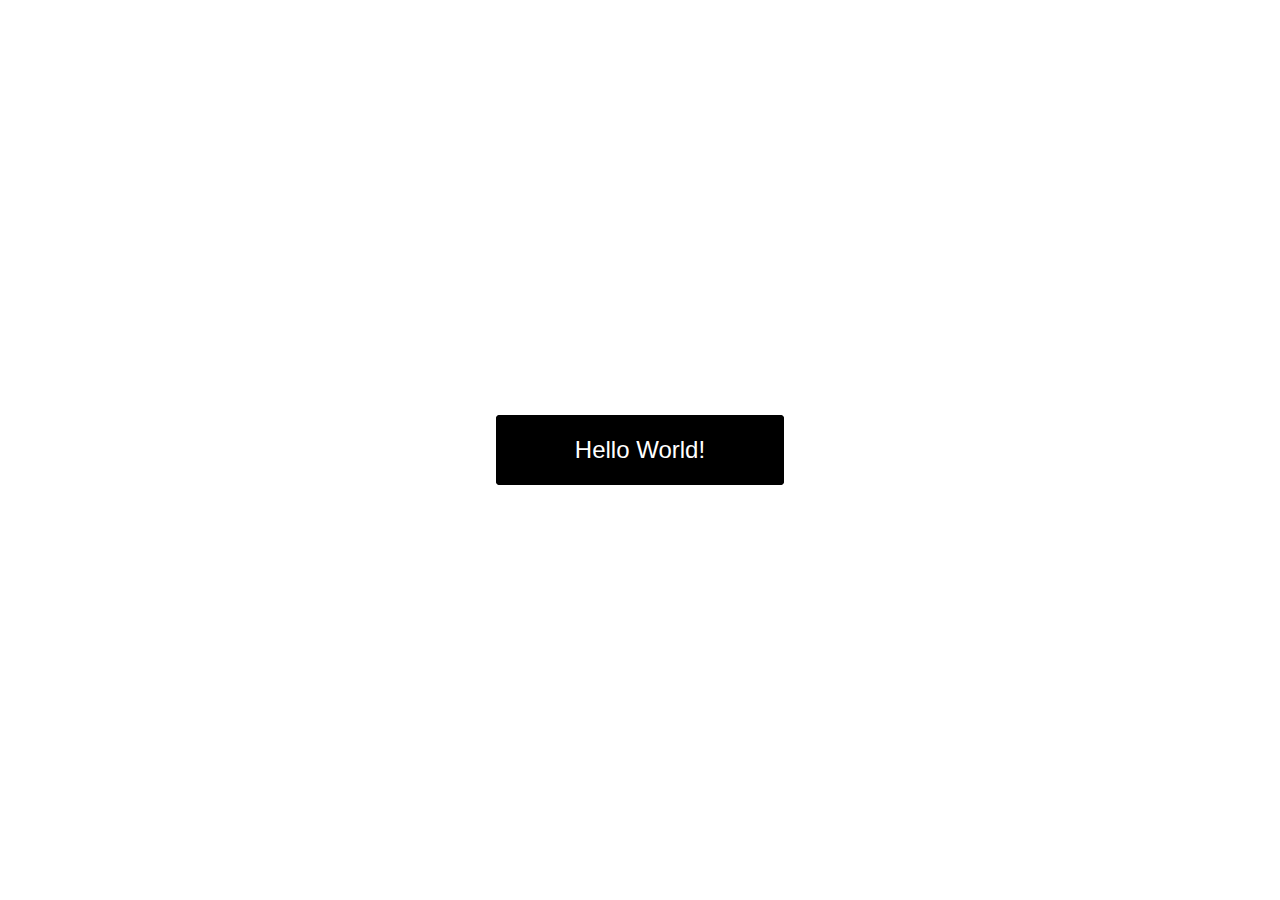
<file: Button/index.html>
<!DOCTYPE html>
<html lang="en">
<head>
    <meta charset="UTF-8">
    <meta name="viewport" content="width=device-width, initial-scale=1.0">
    <title>My Button</title>
    <link rel="stylesheet" href="style.css">
</head>
<body>
    <div class="wrap">
    
        <a href="https://stacksorted.com/buttons/gumroad" target="_blank"> 
          <button class="btn" id="btn1" >Hello World!</button>  
            <button class="btn" id="btn2" ></button>
        </a>
    </div>        
</body>
</html>
</file>
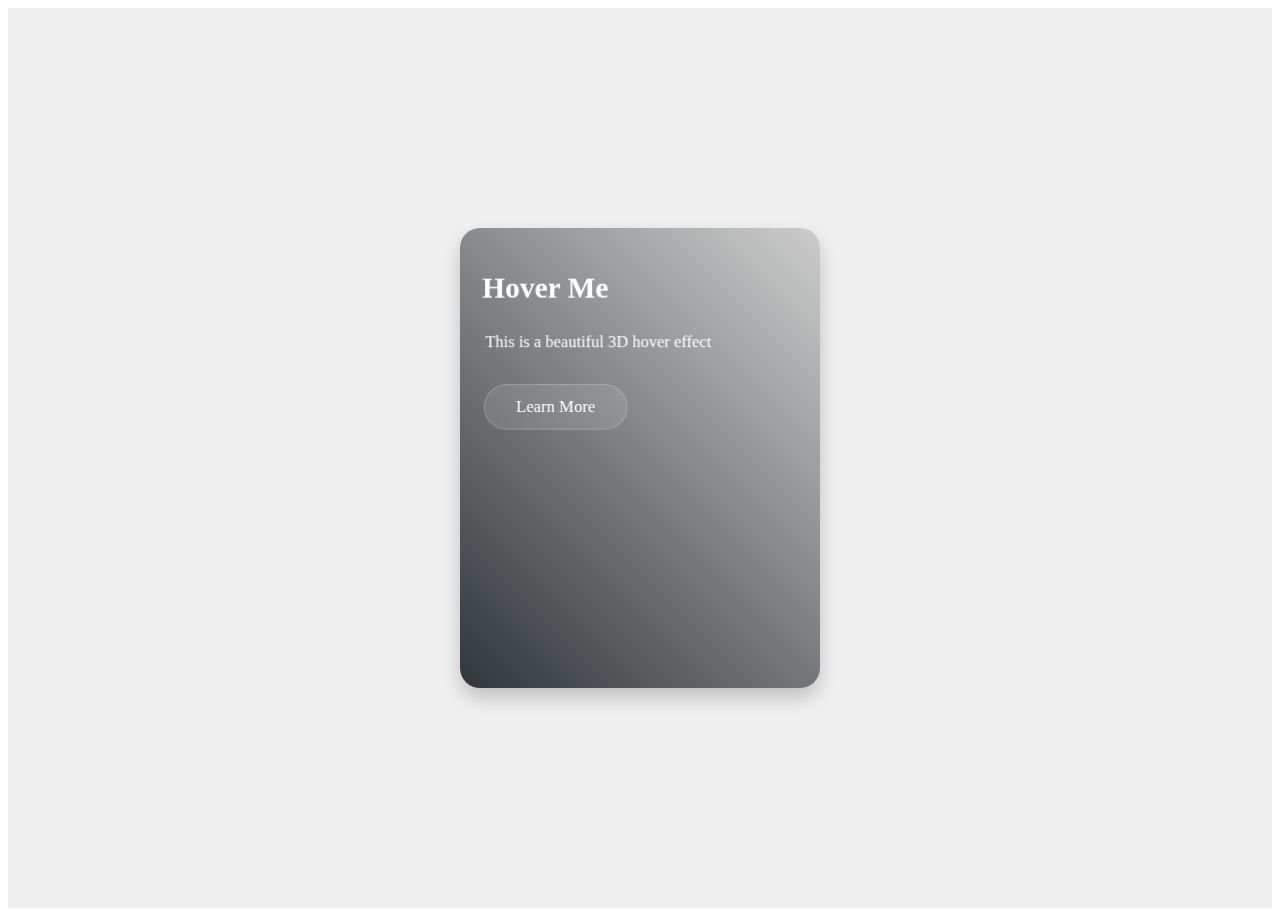
<file: Card Hover Effect/index.html>
<!DOCTYPE html>
<html lang="en">
<head>
    <meta charset="UTF-8">
    <meta name="viewport" content="width=device-width, initial-scale=1.0">
    <link rel="stylesheet" href="style.css">
    <script src="script.js"></script>

    <title>Card Hover Effect</title>
</head>
<body>
    <div class="card-container">
        <div class="card">
            <div class="card-content">
                <h2>Hover Me</h2>
                <p>This is a beautiful 3D hover effect</p>
                <a href="#" class="btn">Learn More</a>
            </div>
        </div>
    </div>
</body>
</html>
</file>
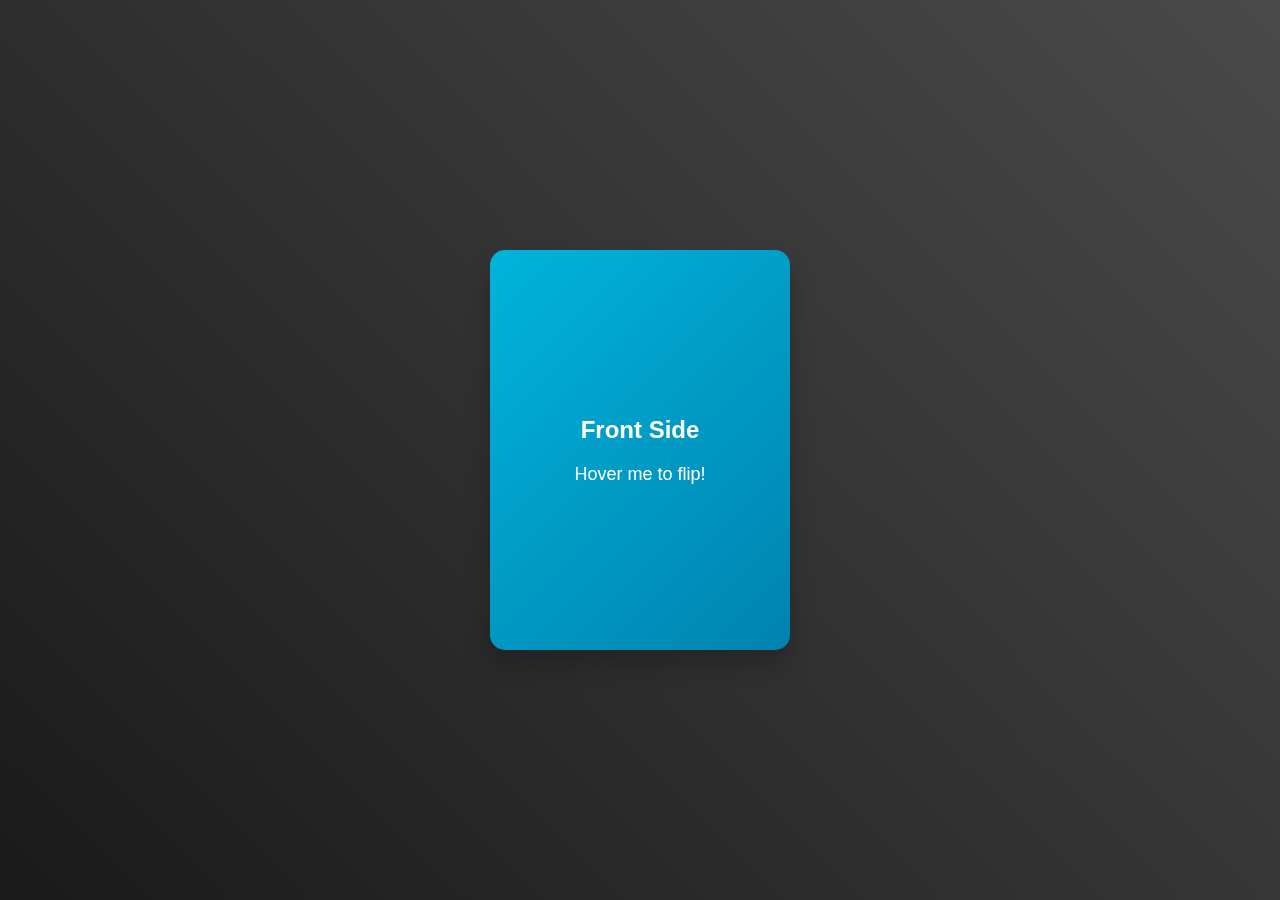
<file: Flip Card/index.html>
<!DOCTYPE html>
<html lang="en">
<head>
    <meta charset="UTF-8">
    <meta name="viewport" content="width=device-width, initial-scale=1.0">
    <title>3D Flip Card</title>
    <link rel="stylesheet" href="styles.css">
</head>
<body>
    <div class="card">
        <div class="card-inner">
            <div class="card-front">
                <h2>Front Side</h2>
                <p>Hover me to flip!</p>
            </div>
            <div class="card-back">
                <h2>Back Side</h2>
                <p>Hello World from the other side!</p>
            </div>
        </div>
    </div>
</body>
</html>
</file>
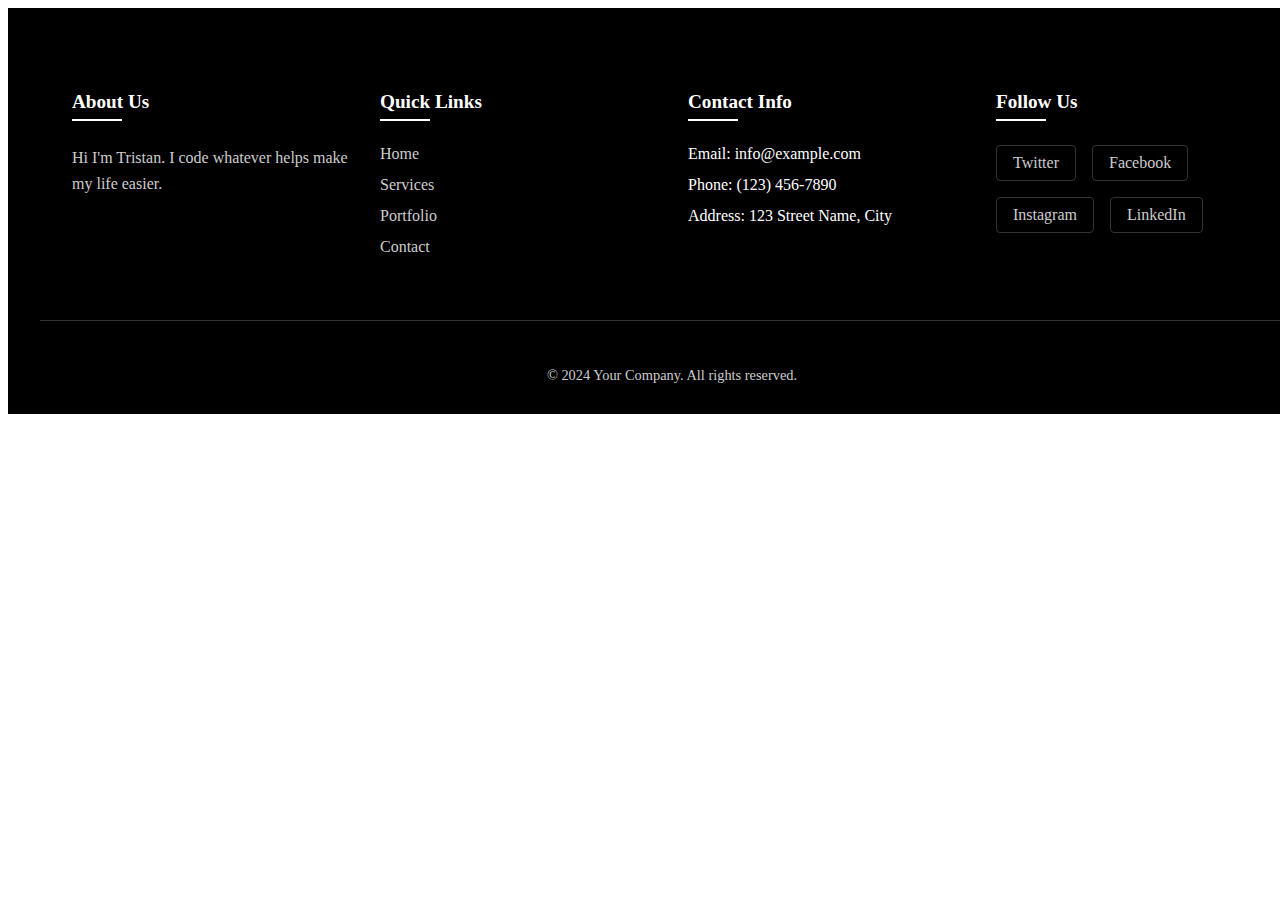
<file: Footer/index.html>
<!DOCTYPE html>
<html>
    <link rel="stylesheet" href="style.css">
    <head></head>
    <body>
        <footer class="footer">
            <div class="footer-content">
                <!-- Main Footer Content -->
                <div class="footer-section">
                    <h3>About Us</h3>
                    <p>Hi I'm Tristan. I code whatever helps make my life easier. </p>
                </div>
        
                <div class="footer-section">
                    <h3>Quick Links</h3>
                    <ul>
                        <li><a href="#">Home</a></li>
                        <li><a href="#">Services</a></li>
                        <li><a href="#">Portfolio</a></li>
                        <li><a href="#">Contact</a></li>
                    </ul>
                </div>
        
                <div class="footer-section">
                    <h3>Contact Info</h3>
                    <ul>
                        <li>Email: info@example.com</li>
                        <li>Phone: (123) 456-7890</li>
                        <li>Address: 123 Street Name, City</li>
                    </ul>
                </div>
        
                <div class="footer-section">
                    <h3>Follow Us</h3>
                    <div class="social-links">
                        <a href="#" class="social-link">Twitter</a>
                        <a href="#" class="social-link">Facebook</a>
                        <a href="#" class="social-link">Instagram</a>
                        <a href="#" class="social-link">LinkedIn</a>
                    </div>
                </div>
            </div>
        
            <!-- Copyright Section -->
            <div class="footer-bottom">
                <p>&copy; 2024 Your Company. All rights reserved.</p>
            </div>
        </footer>
    </body>
</html>
</file>
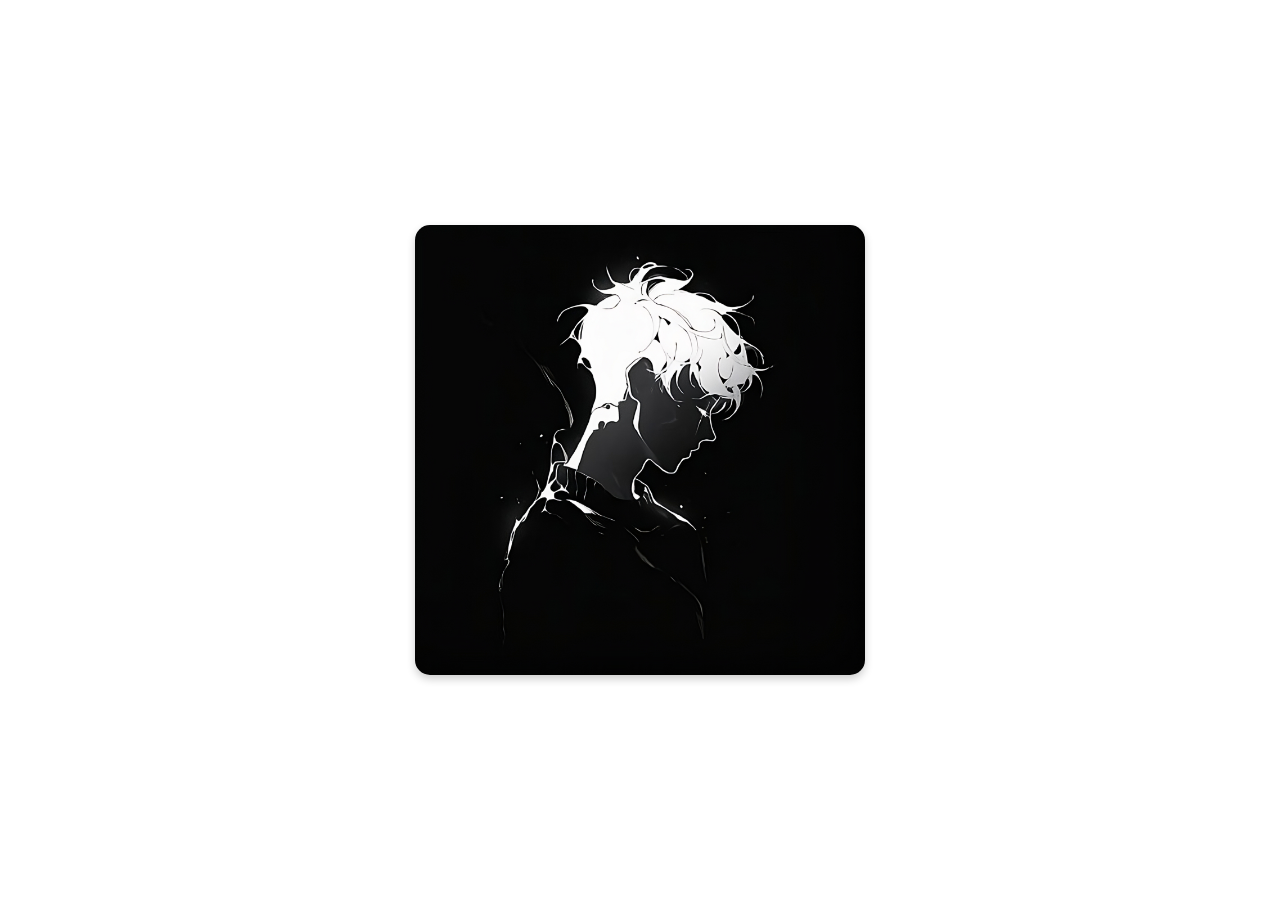
<file: Image 3d Hover Effect/index.html>
<!DOCTYPE html>
<html lang="en">
<head>
    <meta charset="UTF-8">
    <meta name="viewport" content="width=device-width, initial-scale=1.0">
    <link rel="stylesheet" href="styles.css">
    <title>Image 3d Hover Effect</title>
</head>
<body>
    <div class="image">
        <div class="card3d">
            <div class="card3d-inner">
                <img src="Example.jpeg" alt="3D Hover Image">
            </div>
        </div>
    </div>
</body>
</html>
</file>
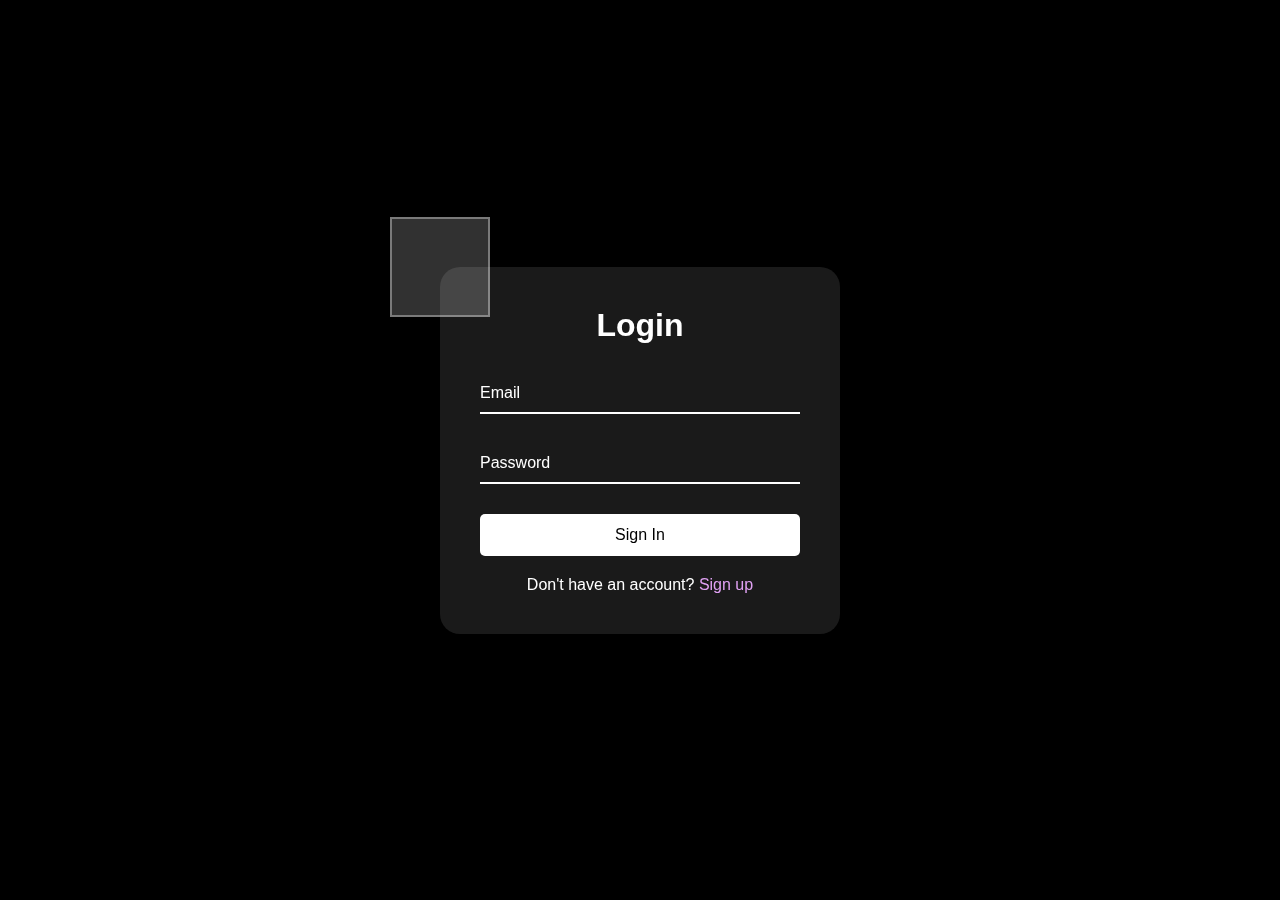
<file: Login Site/index.html>
<!DOCTYPE html>
<html lang="en">
<head>
    <meta charset="UTF-8">
    <meta name="viewport" content="width=device-width, initial-scale=1.0">
    <title>3D Login</title>
    <link rel="stylesheet" href="styles.css">
</head>
<body>
    <div class="container">
        <!--3d Cube-->
        <div class="login-box">
            <div class="cube">
                <div class="face front"></div>
                <div class="face back"></div>
                <div class="face right"></div>
                <div class="face left"></div>
                <div class="face top"></div>
                <div class="face bottom"></div>
            </div>
            <form class="login-form">
                <h2>Login</h2>
                <div class="input-group">
                    <input type="email" required>
                    <label>Email</label>
                </div>
                <div class="input-group">
                    <input type="password" required>
                    <label>Password</label>
                </div>
                <button type="submit">Sign In</button>
                <p class="signup-link">Don't have an account? <a href="#">Sign up</a></p>
            </form>
        </div>
    </div>
</body>
</html>
</file>
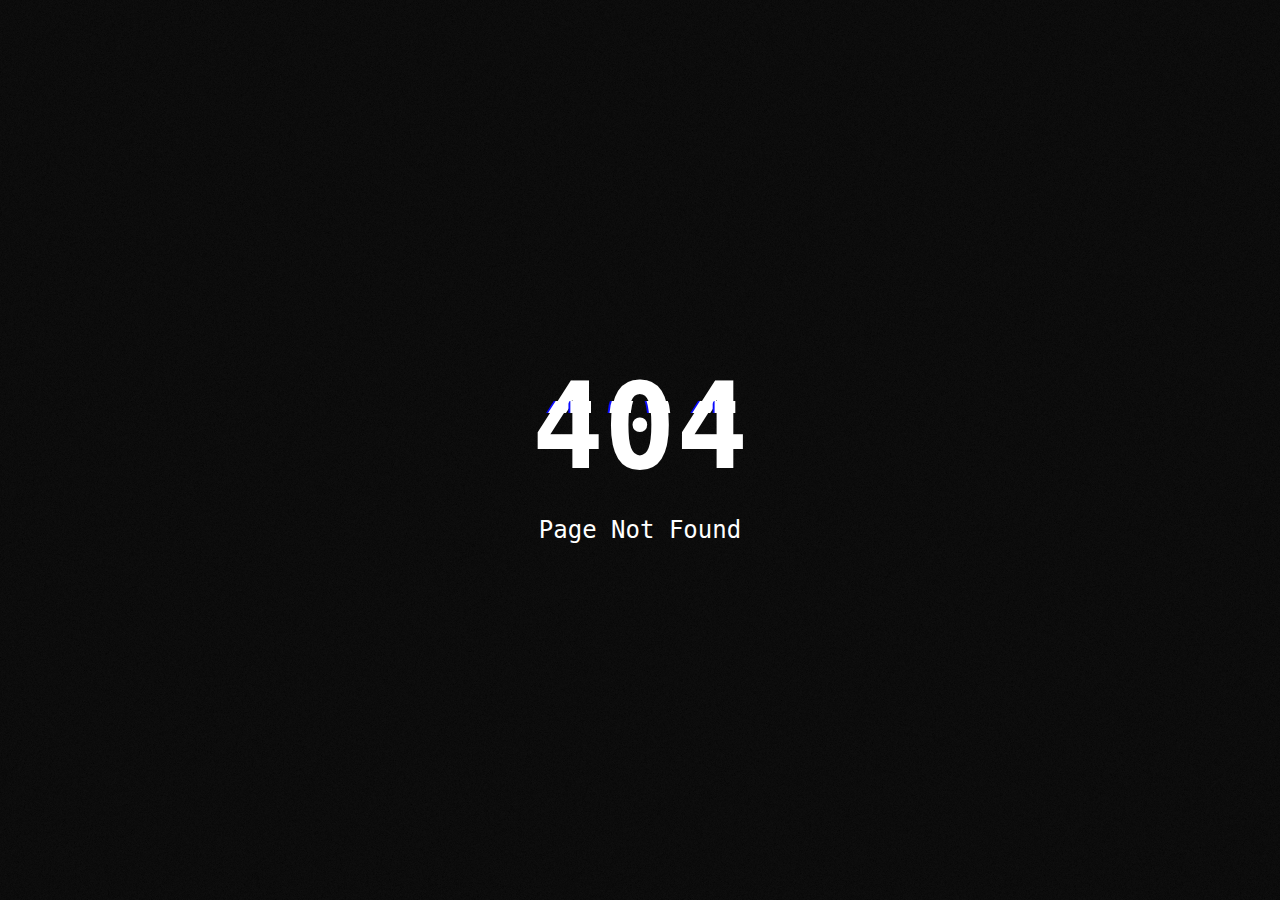
<file: Not Found Page v2/index.html>
<!DOCTYPE html>
<html lang="en">
<head>
    <meta charset="UTF-8">
    <title>404 Not Found</title>
    <style>
        body {
            margin: 0;
            height: 100vh;
            display: flex;
            justify-content: center;
            align-items: center;
            background-color: #000;
            overflow: hidden;
            font-family: monospace;
        }
        .container {
            text-align: center;
            color: #fff;
        }
        .number {
            font-size: 120px;
            font-weight: bold;
            position: relative;
            animation: shake 0.5s infinite;
        }
        .text {
            font-size: 24px;
            margin-top: 20px;
        }
        .glitch {
            position: relative;
            color: #fff;
        }
        .glitch::before,
        .glitch::after {
            content: attr(data-text);
            position: absolute;
            top: 0;
            left: 0;
            width: 100%;
            height: 100%;
        }
        .glitch::before {
            left: 2px;
            text-shadow: -2px 0 red;
            clip: rect(44px, 450px, 56px, 0);
            animation: glitch-anim 5s infinite linear alternate-reverse;
        }
        .glitch::after {
            left: -2px;
            text-shadow: -2px 0 blue;
            clip: rect(44px, 450px, 56px, 0);
            animation: glitch-anim2 5s infinite linear alternate-reverse;
        }
        @keyframes shake {
            0%, 100% { transform: translate(0, 0) rotate(0deg); }
            25% { transform: translate(-5px, 5px) rotate(-5deg); }
            50% { transform: translate(5px, -5px) rotate(5deg); }
            75% { transform: translate(-5px, -5px) rotate(-5deg); }
        }
        @keyframes glitch-anim {
            0% { clip: rect(61px, 9999px, 52px, 0); }
            5% { clip: rect(33px, 9999px, 33px, 0); }
            10% { clip: rect(50px, 9999px, 34px, 0); }
            15% { clip: rect(37px, 9999px, 44px, 0); }
            20% { clip: rect(40px, 9999px, 20px, 0); }
            25% { clip: rect(50px, 9999px, 70px, 0); }
            30% { clip: rect(25px, 9999px, 25px, 0); }
            35% { clip: rect(65px, 9999px, 45px, 0); }
            40% { clip: rect(53px, 9999px, 38px, 0); }
            45% { clip: rect(44px, 9999px, 28px, 0); }
            50% { clip: rect(32px, 9999px, 70px, 0); }
            55% { clip: rect(55px, 9999px, 38px, 0); }
            60% { clip: rect(41px, 9999px, 52px, 0); }
            65% { clip: rect(34px, 9999px, 43px, 0); }
            70% { clip: rect(25px, 9999px, 33px, 0); }
            75% { clip: rect(44px, 9999px, 50px, 0); }
            80% { clip: rect(55px, 9999px, 44px, 0); }
            85% { clip: rect(33px, 9999px, 33px, 0); }
            90% { clip: rect(50px, 9999px, 50px, 0); }
            95% { clip: rect(37px, 9999px, 44px, 0); }
        }
        @keyframes glitch-anim2 {
            0% { clip: rect(20px, 9999px, 44px, 0); }
            5% { clip: rect(34px, 9999px, 25px, 0); }
            10% { clip: rect(30px, 9999px, 50px, 0); }
            15% { clip: rect(60px, 9999px, 35px, 0); }
            20% { clip: rect(40px, 9999px, 70px, 0); }
            25% { clip: rect(50px, 9999px, 25px, 0); }
            30% { clip: rect(65px, 9999px, 50px, 0); }
            35% { clip: rect(20px, 9999px, 45px, 0); }
            40% { clip: rect(30px, 9999px, 60px, 0); }
            45% { clip: rect(40px, 9999px, 35px, 0); }
            50% { clip: rect(50px, 9999px, 50px, 0); }
            55% { clip: rect(35px, 9999px, 45px, 0); }
            60% { clip: rect(25px, 9999px, 65px, 0); }
            65% { clip: rect(45px, 9999px, 35px, 0); }
            70% { clip: rect(60px, 9999px, 40px, 0); }
            75% { clip: rect(30px, 9999px, 50px, 0); }
            80% { clip: rect(50px, 9999px, 35px, 0); }
            85% { clip: rect(40px, 9999px, 60px, 0); }
            90% { clip: rect(35px, 9999px, 45px, 0); }
            95% { clip: rect(45px, 9999px, 25px, 0); }
        }
    </style>
</head>
<body>
    <div class="container">
        <div class="number glitch" data-text="404">404</div>
        <div class="text glitch" data-text="Page Not Found">Page Not Found</div>
    </div>

    <script>
        function createStaticNoise() {
            const canvas = document.createElement('canvas');
            const ctx = canvas.getContext('2d');
            canvas.style.position = 'fixed';
            canvas.style.top = '0';
            canvas.style.left = '0';
            canvas.style.width = '100%';
            canvas.style.height = '100%';
            canvas.style.pointerEvents = 'none';
            canvas.style.opacity = '0.1';
            canvas.width = window.innerWidth;
            canvas.height = window.innerHeight;
            document.body.appendChild(canvas);

            function drawNoise() {
                for (let x = 0; x < canvas.width; x++) {
                    for (let y = 0; y < canvas.height; y++) {
                        const rand = Math.random();
                        ctx.fillStyle = `rgba(255, 255, 255, ${rand * 0.1})`;
                        ctx.fillRect(x, y, 1, 1);
                    }
                }
            }

            drawNoise();
            setInterval(drawNoise, 50);
        }

        createStaticNoise();
    </script>
</body>
</html>
</file>
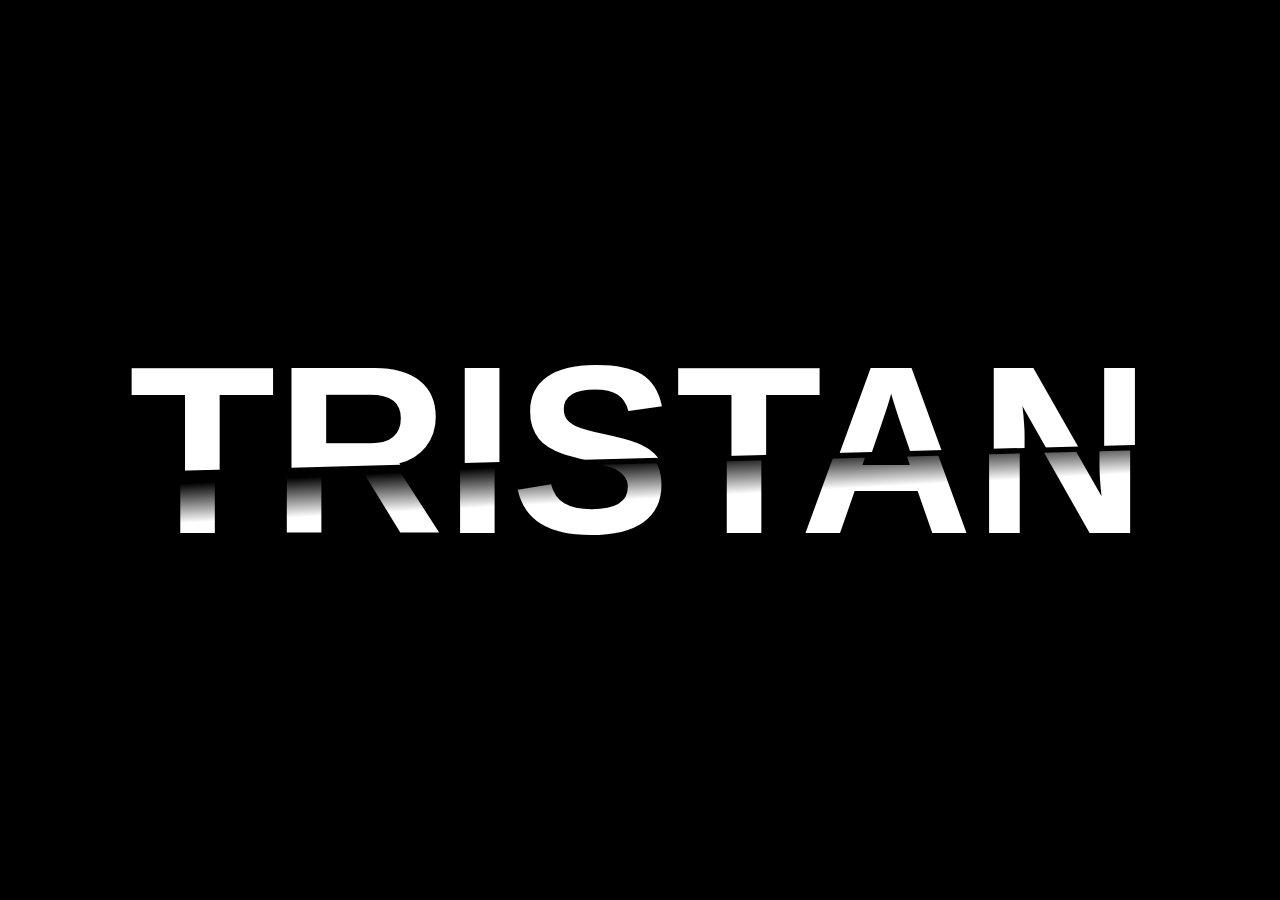
<file: Text 3D Effect/index.html>
<!DOCTYPE html>
<html lang="en">
<head>
    <meta charset="UTF-8">
    <meta name="viewport" content="width=device-width, initial-scale=1.0">
    <link rel="stylesheet" href="styles.css">
    <title>Document</title>
</head>
<body>
    <section class="wrapper">
        <div class="top">Tristan</div>
        <div class="bottom" aria-hidden="true">Tristan</div>
      </section>
</body>
</html>
</file>
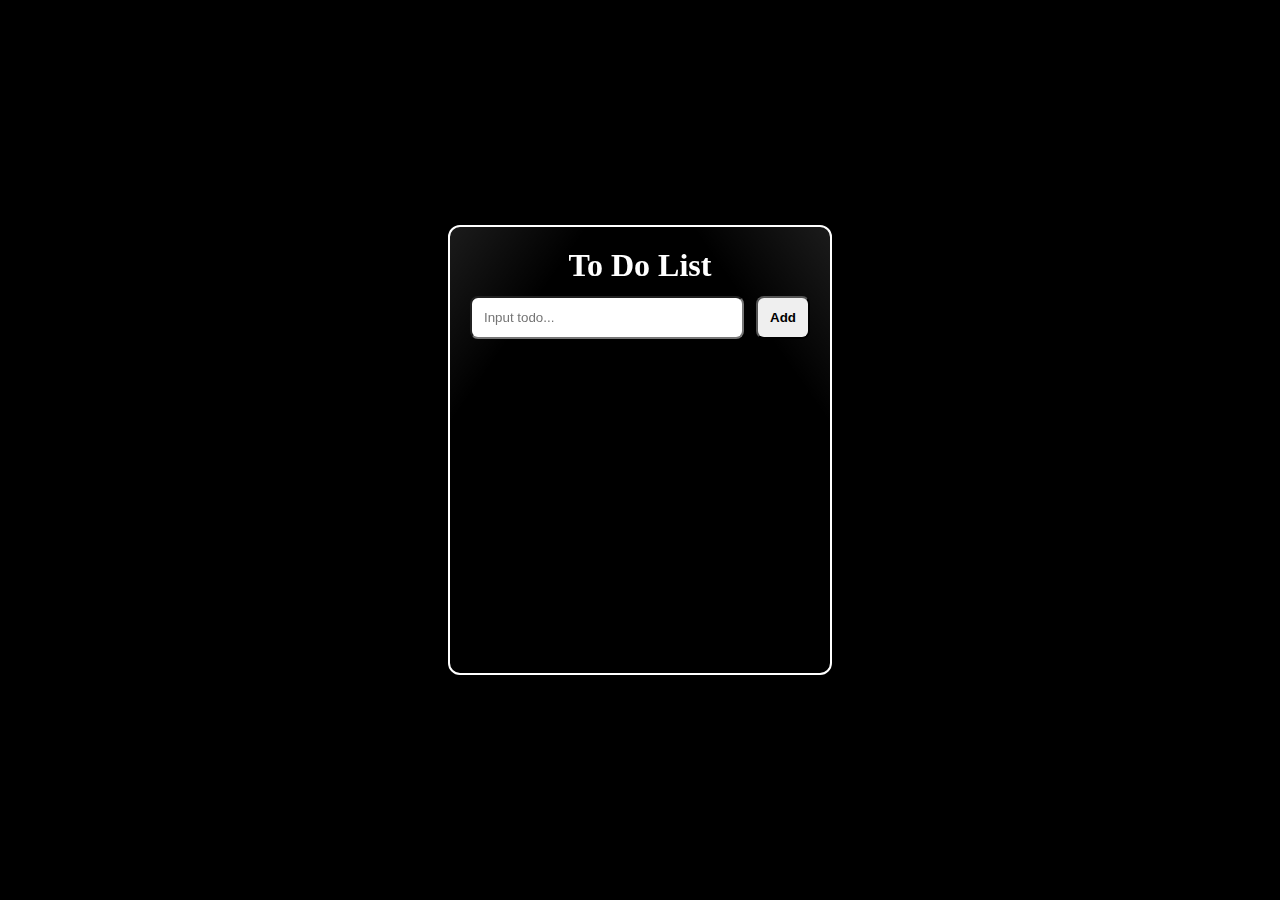
<file: To-Do-List/index.html>
<!DOCTYPE html>
<html lang="en">
  <head>
    <meta charset="UTF-8" />
    <meta name="viewport" content="width=device-width, initial-scale=1.0" />
    <link rel="stylesheet" href="styles.css" />
    <title>To Do List</title>
  </head>
  <body>
    <div class="container">
      <div class="content">
        <div class="todo">
          <h1>To Do List</h1>

          <div class="input-todo">
            <input id="input-box" type="text" placeholder="Input todo..." />
            <button onclick="{addTodo()}" type="button">Add</button>
          </div>

          <ul id="li-container" class="remove-scrollbar"></ul>
        </div>
      </div>
    </div>
    <script src="script.js"></script>
  </body>
</html>
</file>
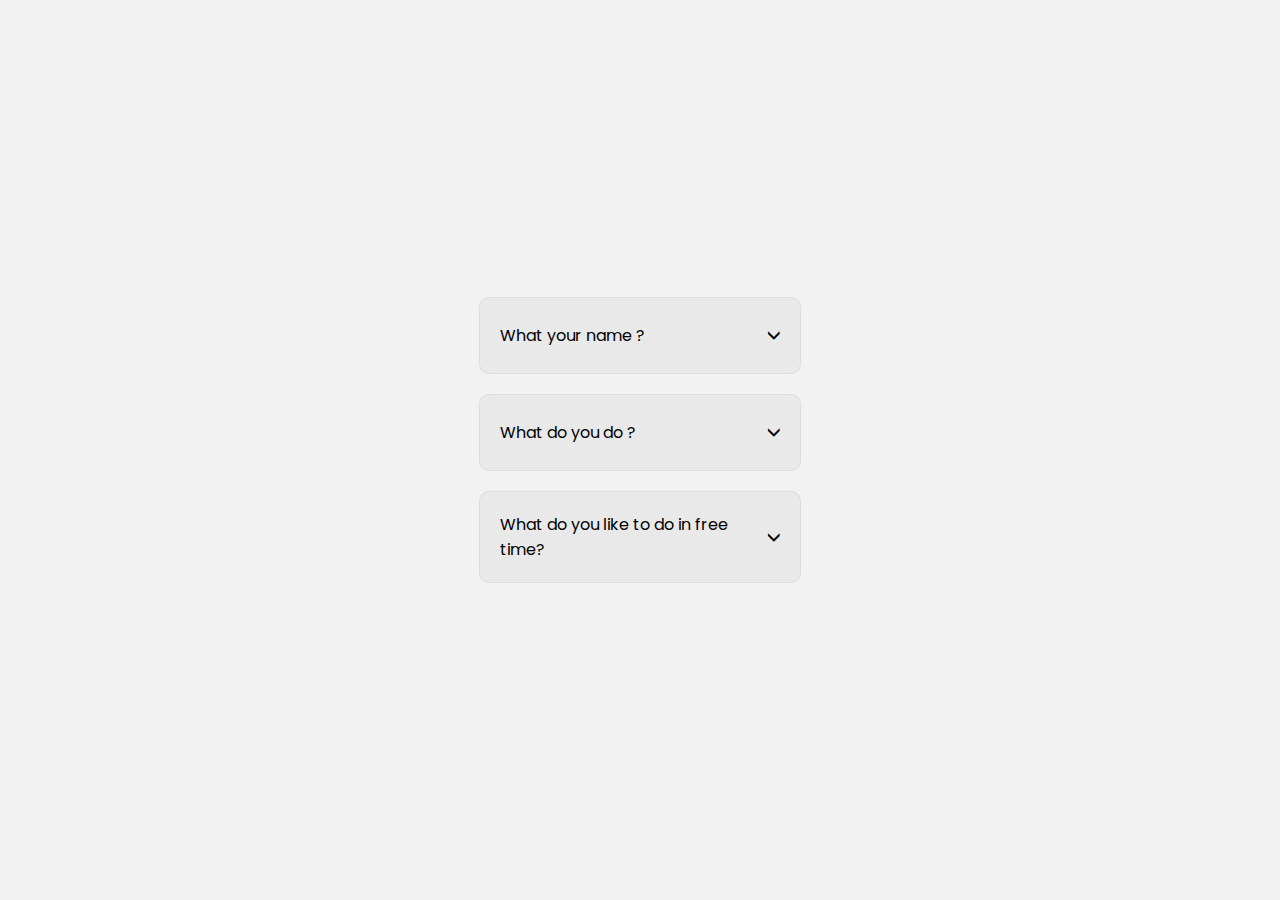
<file: Accordion Ui main/v1/index.html>
<!DOCTYPE html>
<html lang="en">
<head>
  <meta charset="UTF-8">
  <meta http-equiv="X-UA-Compatible" content="IE=edge">
  <meta name="viewport" content="width=device-width, initial-scale=1.0">
  <title>Accordion Ui</title>
  <link rel="stylesheet" href="style.css">
</head>
<body>
  <div class="list">
    <div class="item">
      <div class="question">
        <div class="text">What your name ?</div>
        <div class="dropdown">></div>
      </div>
      <div class="answer">
        My name is Tristan Hendricks.
      </div>
    </div>

    <div class="item">
      <div class="question">
        <div class="text">What do you do ?</div>
        <div class="dropdown">></div>
      </div>
      <div class="answer">
        I'm a Frontend Web developer,
        Software developer and youtuber.
      </div>
    </div>

    <div class="item">
      <div class="question">
        <div class="text">What do you like to do in free time?</div>
        <div class="dropdown">></div>
      </div>
      <div class="answer">
        I like watching anime, 
        reading books, playing games. 
        But actually I like to sleep
      </div>
    </div>
  </div>
  <script src="script.js"></script>
</body>
</html>
</file>
<file: Button/style.css>
html {
    display: flex;
    height: 100%;
    justify-content: center;
    align-items: center;
}

a {
    height: 100%;
    display: flex;
    justify-content: center;
    align-items: center;
    cursor: pointer;
}

a > .btn {
    transform: translateX(0%);
    transform: translateY(0%);
    transition: 0.3s ease-in-out;
}

a:hover > #btn1 {
    transform: translateX(-5%) translateY(-24%);
    transition: 0.3s ease-in-out;
}

a:hover > #btn2 {
    transform: translateX(-2%) translateY(-12%);
    transition:  0.3s ease-in-out;
}
.btn {
    position: absolute;
    width: 288px;
    height: 70px;
    color: white;
    font-size: 1.5rem;
    border: solid 2px black;
    border-radius: 4px;
}

#btn1 {
    background: black;
    z-index: 3;
}

#btn2 {
    background: white;
    z-index: 2;
}
</file>
<file: Card Hover Effect/style.css>
.card-container {
  display: flex;
  justify-content: center;
  align-items: center;
  min-height: 100vh;
  background: #f0f0f0;
  perspective: 1000px;
}

.card {
  width: 300px;
  height: 400px;
  background: linear-gradient(45deg, #31363a, #cccccc);
  border-radius: 20px;
  padding: 30px;
  transform-style: preserve-3d;
  transition: all 0.3s ease;
  box-shadow: 0 10px 20px rgba(0, 0, 0, 0.2);
}

.card:hover {
  transform: translateY(-20px) rotateX(10deg) rotateY(10deg);
  box-shadow: 0 20px 40px rgba(0, 0, 0, 0.3);
}

.card-content {
  color: white;
  transform-style: preserve-3d;
}

.card-content h2 {
  font-size: 28px;
  margin-bottom: 20px;
  transform: translateZ(50px);
}

.card-content p {
  font-size: 16px;
  line-height: 1.5;
  margin-bottom: 30px;
  transform: translateZ(30px);
}

.btn {
  display: inline-block;
  padding: 12px 30px;
  background: rgba(255, 255, 255, 0.1);
  color: white;
  text-decoration: none;
  border-radius: 25px;
  backdrop-filter: blur(5px);
  border: 1px solid rgba(255, 255, 255, 0.2);
  transform: translateZ(40px);
  transition: all 0.3s ease;
}

.btn:hover {
  background: rgba(255, 255, 255, 0.2);
}
</file>
<file: Flip Card/styles.css>
body {
    display: flex;
    justify-content: center;
    align-items: center;
    min-height: 100vh;
    background: linear-gradient(45deg, #1a1a1a, #4a4a4a);
    margin: 0;
    font-family: Arial, sans-serif;
}

.card {
    width: 300px;
    height: 400px;
    perspective: 1000px;
}

.card-inner {
    position: relative;
    width: 100%;
    height: 100%;
    text-align: center;
    transition: transform 0.8s;
    transform-style: preserve-3d;
    cursor: pointer;
}

.card:hover .card-inner {
    transform: rotateY(180deg);
}

.card-front, .card-back {
    position: absolute;
    width: 100%;
    height: 100%;
    backface-visibility: hidden;
    border-radius: 15px;
    box-shadow: 0 15px 25px rgba(0,0,0,0.2);
    display: flex;
    flex-direction: column;
    justify-content: center;
    align-items: center;
    padding: 20px;
    box-sizing: border-box;
}

.card-front {
    background: linear-gradient(135deg, #00b4db, #0083b0);
    color: white;
}

.card-back {
    background: linear-gradient(135deg, #ff6b6b, #ee0979);
    color: white;
    transform: rotateY(180deg);
}

h2 {
    margin: 0 0 20px 0;
    font-size: 24px;
}

p {
    margin: 0;
    font-size: 18px;
}

/* Add some nice hover effects */
.card:hover {
    transform: scale(1.02);
    transition: transform 0.3s ease;
}

/* Add some animation to text */
.card-front h2, .card-back h2 {
    animation: fadeIn 0.5s ease-in;
}

@keyframes fadeIn {
    from {
        opacity: 0;
        transform: translateY(-20px);
    }
    to {
        opacity: 1;
        transform: translateY(0);
    }
}
</file>
<file: Footer/style.css>
/* Footer Styles */
.footer {
    background-color: #000;
    color: #fff;
    padding: 4rem 2rem 1rem 2rem;
    width: 100%;
    position: relative;
    bottom: 0;
}

.footer-content {
    max-width: 1200px;
    margin: 0 auto;
    display: grid;
    grid-template-columns: repeat(auto-fit, minmax(250px, 1fr));
    gap: 2rem;
    margin-bottom: 3rem;
}

.footer-section h3 {
    color: #fff;
    font-size: 1.2rem;
    margin-bottom: 1.5rem;
    position: relative;
    padding-bottom: 0.5rem;
}

/* Underline effect for section headers */
.footer-section h3::after {
    content: '';
    position: absolute;
    left: 0;
    bottom: 0;
    width: 50px;
    height: 2px;
    background-color: #fff;
    transition: width 0.3s ease;
}

.footer-section:hover h3::after {
    width: 75px;
}

.footer-section p {
    line-height: 1.6;
    color: #ccc;
}

.footer-section ul {
    list-style: none;
    padding: 0;
}

.footer-section ul li {
    margin-bottom: 0.8rem;
}

.footer-section ul li a {
    color: #ccc;
    text-decoration: none;
    transition: color 0.3s ease, padding-left 0.3s ease;
    display: inline-block;
}

.footer-section ul li a:hover {
    color: #fff;
    padding-left: 5px;
}

/* Social Links */
.social-links {
    display: flex;
    flex-wrap: wrap;
    gap: 1rem;
}

.social-link {
    color: #ccc;
    text-decoration: none;
    transition: all 0.3s ease;
    padding: 0.5rem 1rem;
    border: 1px solid #333;
    border-radius: 4px;
}

.social-link:hover {
    color: #fff;
    border-color: #fff;
    transform: translateY(-2px);
}

/* Copyright Section */
.footer-bottom {
    text-align: center;
    padding-top: 2rem;
    border-top: 1px solid #333;
}

.footer-bottom p {
    color: #ccc;
    font-size: 0.9rem;
}

/* Responsive Design */
@media (max-width: 768px) {
    .footer-content {
        grid-template-columns: repeat(auto-fit, minmax(200px, 1fr));
        gap: 1.5rem;
    }

    .footer {
        padding: 3rem 1rem 1rem 1rem;
    }

    .social-links {
        gap: 0.5rem;
    }

    .social-link {
        padding: 0.4rem 0.8rem;
        font-size: 0.9rem;
    }
}
</file>
<file: Image 3d Hover Effect/styles.css>
body {
    display: flex;
    justify-content: center;
    align-items: center;
    min-height: 100vh;
    margin: 0;
    background: #ffffffc6; /* Optional: Add a background color */
}

.card3d {
    width: 100%;
    height: 450px; /* Increased height */
    perspective: 1000px;
    border-radius: 15px;
    cursor: pointer;
    animation: float 6s ease-in-out infinite;
}

.card3d-inner {
    position: relative;
    width: 100%;
    height: 100%;
    transform-style: preserve-3d;
    transition: transform 0.6s ease;
}

.card3d-inner img {
    width: 100%;
    height: 100%;
    object-fit: cover;
    border-radius: 15px;
    box-shadow: 0 4px 8px rgba(0, 0, 0, 0.2);
}

/* 3D Hover Effect */
.card3d:hover .card3d-inner {
    transform: rotateY(10deg) rotateX(5deg);
    box-shadow: 
        -20px 20px 30px rgba(0, 0, 0, 0.2),
        0 0 20px rgba(255, 255, 255, 0.1);
}

/* Smooth reset when not hovering */
.card3d-inner {
    transform: rotateY(0) rotateX(0);
    transition: all 0.6s cubic-bezier(0.23, 1, 0.32, 1);
}

/* Optional: Add floating animation */
@keyframes float {
    0% {
        transform: translateY(0px);
    }
    50% {
        transform: translateY(-10px);
    }
    100% {
        transform: translateY(0px);
    }
}
</file>
<file: Login Site/styles.css>
* {
    margin: 0;
    padding: 0;
    box-sizing: border-box;
    font-family: 'Arial', sans-serif;
}

body {
    background: #000;
    min-height: 100vh;
    display: flex;
    align-items: center;
    justify-content: center;
}

.container {
    position: relative;
    width: 100%;
    display: flex;
    justify-content: center;
    align-items: center;
    perspective: 1000px;
}

.login-box {
    background: rgba(255, 255, 255, 0.1);
    backdrop-filter: blur(10px);
    padding: 40px;
    border-radius: 20px;
    box-shadow: 0 15px 35px rgba(0, 0, 0, 0.2);
    width: 400px;
    position: relative;
    transform-style: preserve-3d;
    animation: float 6s ease-in-out infinite;
}

@keyframes float {
    0%, 100% { transform: translateY(0) rotateX(0) rotateY(0); }
    50% { transform: translateY(-20px) rotateX(5deg) rotateY(5deg); }
}

.cube {
    position: absolute;
    top: -50px;
    left: -50px;
    width: 100px;
    height: 100px;
    transform-style: preserve-3d;
    animation: rotate 20s linear infinite;
}

.face {
    position: absolute;
    width: 100%;
    height: 100%;
    background: rgba(255, 255, 255, 0.1);
    border: 2px solid rgba(255, 255, 255, 0.2);
    transform-style: preserve-3d;
}

.front { transform: translateZ(50px); }
.back { transform: translateZ(-50px) rotateY(180deg); }
.right { transform: rotateY(90deg) translateZ(50px); }
.left { transform: rotateY(-90deg) translateZ(50px); }
.top { transform: rotateX(90deg) translateZ(50px); }
.bottom { transform: rotateX(-90deg) translateZ(50px); }

@keyframes rotate {
    0% { transform: rotateX(0) rotateY(0) rotateZ(0); }
    100% { transform: rotateX(360deg) rotateY(360deg) rotateZ(360deg); }
}

.login-form {
    position: relative;
    z-index: 1;
}

h2 {
    color: #fff;
    text-align: center;
    margin-bottom: 30px;
    font-size: 2em;
}

.input-group {
    position: relative;
    margin-bottom: 30px;
}

input {
    width: 100%;
    padding: 10px 0;
    background: transparent;
    border: none;
    border-bottom: 2px solid #fff;
    color: #fff;
    font-size: 16px;
    outline: none;
}

label {
    position: absolute;
    top: 0;
    left: 0;
    padding: 10px 0;
    color: #fff;
    pointer-events: none;
    transition: 0.5s;
}

input:focus ~ label,
input:valid ~ label {
    top: -20px;
    font-size: 12px;
    color: #e0a1f3;
}

button {
    width: 100%;
    padding: 12px;
    background: #ffffff;
    color: #000000;
    border: none;
    border-radius: 5px;
    cursor: pointer;
    font-size: 16px;
    transition: 0.3s;
}

button:hover {
    background: #e0a1f3;
    transform: translateY(-3px);
}

.signup-link {
    margin-top: 20px;
    color: #fff;
    text-align: center;
}

.signup-link a {
    color: #e0a1f3;
    text-decoration: none;
}

.signup-link a:hover {
    text-decoration: underline;
}
</file>
<file: Text 3D Effect/styles.css>
* {
    box-sizing: border-box;
  }
  :root {
    --background-color: black;
    --text-color: hsl(0, 0%, 100%);
  }
  body {
    margin: 0;
  }
  
  .wrapper {
    display: grid;
    place-content: center;
    background-color: var(--background-color);
    min-height: 100vh;
    font-family: "Oswald", sans-serif;
    font-size: clamp(1.5rem, 1rem + 18vw, 15rem);
    font-weight: 700;
    text-transform: uppercase;
    color: var(--text-color);
  }
  
  .wrapper > div {
    grid-area: 1/1/-1/-1;
  }
  
  .top {
    clip-path: polygon(0% 0%, 100% 0%, 100% 48%, 0% 58%);
  }
  
  .bottom {
    clip-path: polygon(0% 60%, 100% 50%, 100% 100%, 0% 100%);
    color: transparent;
    background: -webkit-linear-gradient(177deg, black 53%, var(--text-color) 65%);
    background: linear-gradient(177deg, black 53%, var(--text-color) 65%);
    background-clip: text;
    -webkit-background-clip: text;
    transform: translateX(-0.02em);
  }
</file>
<file: To-Do-List/styles.css>
* {
    margin: 0;
    padding: 0;
    box-sizing: border-box;
}
  
body {
    background-color: #000;
    color: #fff;
}
  
  /* Hide scrollbar for Chrome, Safari and Opera */
.remove-scrollbar::-webkit-scrollbar {
    display: none;
}
  
  /* Hide scrollbar for IE, Edge and Firefox */
.remove-scrollbar {
    -ms-overflow-style: none; /* IE and Edge */
    scrollbar-width: none; /* Firefox */
}
  
.container {
    min-height: 100vh;
    width: 100%;
}
  
.container .content {
    backdrop-filter: brightness(40%);
    height: 100vh;
    width: 100%;
    display: flex;
    justify-content: center;
    align-items: center;
}
  
.container .content .todo {
    display: flex;
    flex-direction: column;
    align-items: center;
    gap: 12px;
    border: 2px solid #fff;
    border-radius: 12px;
    padding: 20px;
    width: 30%;
    background: rgb(255, 255, 255);
    background: linear-gradient(
        -125deg,
        rgba(255, 255, 255, 0.1) 1%,
        rgba(5, 2, 17, 0) 20%
      ),
      linear-gradient(125deg, rgba(255, 255, 255, 0.1) 1%, rgba(5, 2, 17, 0) 20%);
    height: 50%;
}
  
.container .content .todo h1 {
    text-align: center;
    font-weight: bold;
}
  
.container .content .todo .input-todo {
    width: 100%;
    display: flex;
    gap: 12px;
}
  
.container .content .todo .input-todo input {
    width: 85%;
    padding: 12px;
    border-radius: 8px;
}
  
.container .content .todo .input-todo button {
    flex: 1;
    padding: 12px;
    border-radius: 8px;
    font-weight: bold;
    cursor: pointer;
}
  
.container .content .todo ul {
    width: 100%;
    display: flex;
    flex-direction: column;
    gap: 12px;
    overflow-y: scroll;
    list-style: none;
}
  
.container .content .todo ul li {
    position: relative;
    cursor: pointer;
    display: flex;
    gap: 8px;
    font-size: 20px;
}
  
.container .content .todo ul li::before {
    content: "•";
}
  
.container .content .todo ul li.checked {
    color: gray;
    text-decoration: line-through;
}
  
.container .content .todo ul li span {
    position: absolute;
    right: 0;
    text-align: end;
    font-size: 24px;
}
  
@media screen and (max-width: 1024px) {
    .container .content .todo {
      width: 50%;
    }
}
  
@media screen and (max-width: 768px) {
    .container .content .todo {
      width: 70%;
    }
}
  
@media screen and (max-width: 450px) {
    .container .content .todo {
      width: 90%;
    }
}
</file>
<file: Accordion Ui main/v1/style.css>
@import url('https://fonts.googleapis.com/css2?family=Poppins:wght@100;200;300;400;500;600;700&display=swap');

body{
    margin: 0;
    background-color: #F2F2F2;
    min-height: 100vh;
    display: flex;
    justify-content: center;
    align-items: center;
    font-family: 'Poppins', sans-serif;
}
.item{
    background-color: #E9E9E9;
    width: 280px;
    padding: 20px;
    border-radius: 10px;
    border: 1px solid #c9c6c655;
    margin-bottom: 20px;
    cursor: pointer;
    transition: 0.5s;
}
.item .question{
    display: flex;
    justify-content: start;
    align-items: center;
}
.item .question .text{
    width: calc(100% - 10px);
}
.item .question .dropdown{
    width: max-content;
    font-size: x-large;
    transform: rotate(90deg);
    transition: 0.5s;
    cursor: pointer;
}
.item .answer{
    overflow: hidden;
    max-height: 0;
    transition: 0.5s;
}
.item.active{
    background-color: #fff;
    cursor: auto;
}
.item.active .question .text{
    font-weight: bold;
}
.item.active .question .dropdown{
    transform: rotate(270deg);
}
.item.item.active .answer{
    max-height: 100px;
}
</file>
